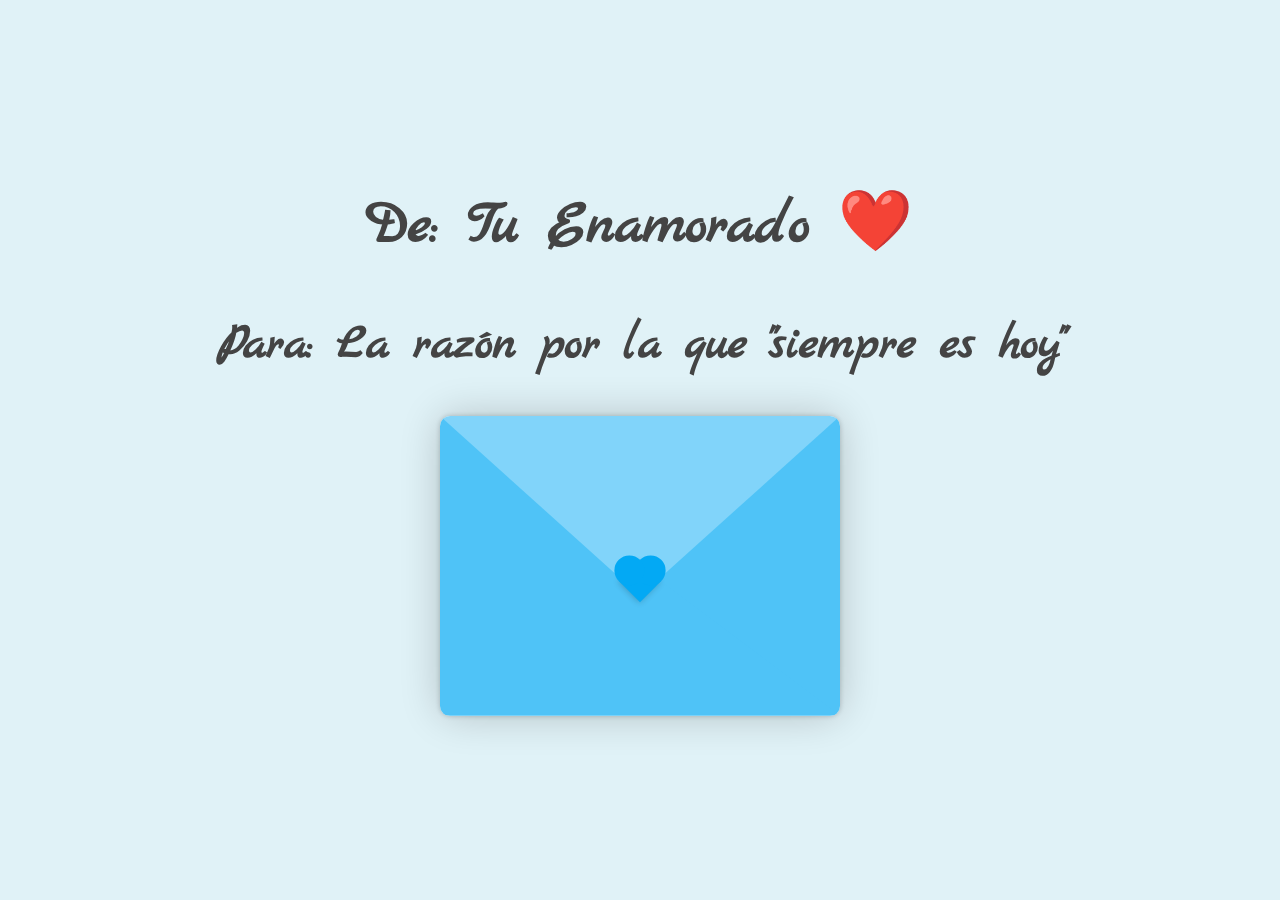
<file: index.html>
<!DOCTYPE html>
<html lang="en">

<head>
    <meta charset="UTF-8">
    <meta name="viewport" content="width=device-width, initial-scale=1.0">
    <link rel="preconnect" href="https://fonts.googleapis.com">
    <link rel="preconnect" href="https://fonts.gstatic.com" crossorigin>
    <link href="https://fonts.googleapis.com/css2?family=Marck+Script&display=swap" rel="stylesheet">
    <link rel="stylesheet" href="style.css">
    <title>Carta de </title>
</head>

<body>
    <h1>De: Tu Enamorado ❤️</h1>
    <h2>Para: La razón por la que "siempre es hoy"</h2>
    <div class="container">
        <div class="envelope-wrapper ">
            <div class="envelope">
                <div class="letter">
                    <div class="text">
                        <strong>Una muy bonita historia empezo el 08/14/2024, me imagino que la fecha te suena.</strong>
                        <p>
                            
                            Un dia como cualquier otro? pues no, fue un dia en el que dos personas que a este momento
                            han compartido tantas cosas buenas como malas empesaron un nuevo capitulo de su vida sin
                            saber las dificultades que venian.

                            Sin embargo los problemas no pudieron, no pudieron derribarnos tan facil. Lo se mi amor se
                            que te has sentido mal y aun piensas en esos dulces momentos en los que nos conociamos o
                            piensas en haber evitado que esas dificultades hubieran ocurrido sin embargo se que has sido
                            fuerte se que no ha sido facil para ti y llega ese pensamiento de si las cosas van a
                            mejorar, lo se se lo que he dicho se lo que he prometido se que muchas de esas cosas no las
                            he logrado cumplir o hago algo y el esfuerzo que habia puesto se arruina en un segundo, sin
                            embargo anoche entendi algo, me llego como si fuera un sueño una imagen de como habia sido
                            antes y como he ido bajando y bajando la manera que te daba todo o el rol que tenia en
                            nuestra relacion, me doy cuenta que realmente he sido un muy mal novio ya sea por la razon
                            que sea, eso si, nunca deje de sentir amor por ti mi amor, la razon por lo que todo eso
                            ocurrio ya no importa, lo que importa es restituir mi error y volver a ganar mi rol y
                            hacerte feliz como al inicio, no prometo lo mismo del inicio prometo mejorar y ser mejor
                            porque si fuera lo mismo que en ese momento se repetiria lo mismo y no, eso no va a pasar
                            por eso sere mejor y lo que mereces por ser esa gran mujer, mi princesa, mi niña, mi DIOSA,
                            te amo mi amor no te digo todo esto como excusa te lo digo como una muestra y prueba de que
                            asi como me esforce haciendo esta carta o la pagina y todo asi mismo pienso esforzarme para
                            ti.

                            Te amo. con todo corazon tu novio.
                        </p>

                    </div>
                </div>
            </div>
            <div class="heart"></div>
            <div class="tap-right"></div>
            <div class="tap-left"></div>
        </div>
    </div>

    <script src="script.js"></script>
</body>

</html>
</file>
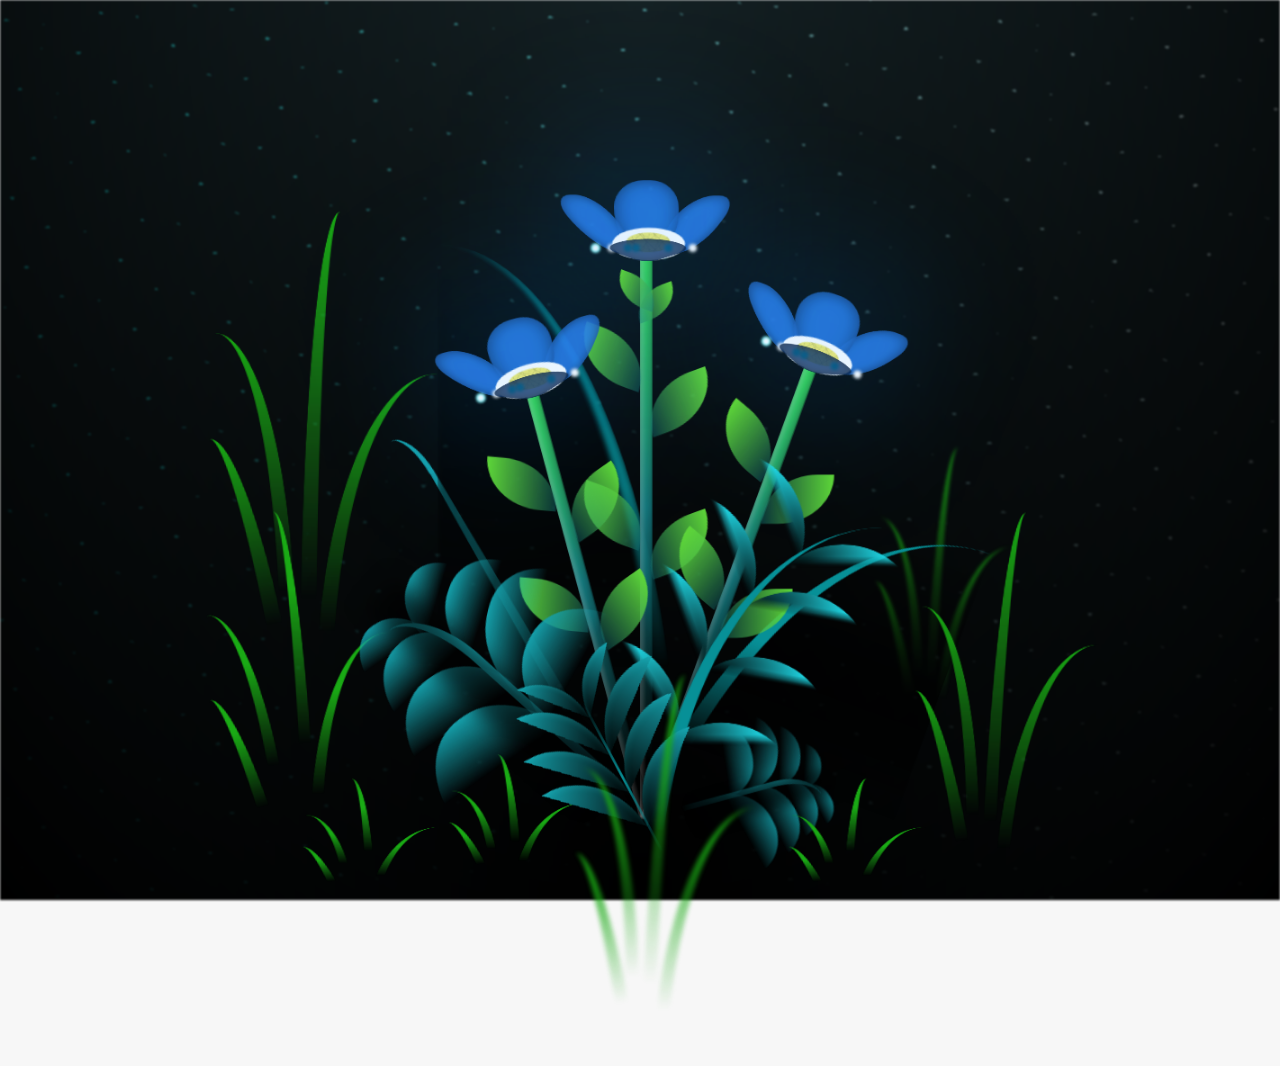
<file: flower.html>
<!DOCTYPE html>
<html lang="es">

<head>
  <meta charset="UTF-8" />
  <meta http-equiv="X-UA-Compatible" content="IE=edge" />
  <meta name="viewport" content="width=device-width, initial-scale=1.0" />
  <link rel="stylesheet" href="css/main.css" />
  <link rel="icon" href="img/flowers.png" type="image/x-icon" />
  <title>Aniversario</title>
</head>

<body class="container">
  <audio src="sound/ChristianBasso&HaienQiu-Flowers.mp3" autoplay></audio>
  <div id="lyrics">

  </div>
  <h1 class="titulo">Estas flores simbolizan mi amor infinito por ti, mi chiquita.
    ¡¡¡Ya ha pasado un año!!!
    Por todos los problemas, los silencios, las lágrimas y los momentos difíciles,
    mi amor por ti no se marchita,
    sólo florece… eternamente
  </h1>

  <div class="night"></div>
  <div class="flowers">
    <div class="flower flower--1">
      <div class="flower__leafs flower__leafs--1">
        <div class="flower__leaf flower__leaf--1"></div>
        <div class="flower__leaf flower__leaf--2"></div>
        <div class="flower__leaf flower__leaf--3"></div>
        <div class="flower__leaf flower__leaf--4"></div>
        <div class="flower__white-circle"></div>

        <div class="flower__light flower__light--1"></div>
        <div class="flower__light flower__light--2"></div>
        <div class="flower__light flower__light--3"></div>
        <div class="flower__light flower__light--4"></div>
        <div class="flower__light flower__light--5"></div>
        <div class="flower__light flower__light--6"></div>
        <div class="flower__light flower__light--7"></div>
        <div class="flower__light flower__light--8"></div>
      </div>
      <div class="flower__line">
        <div class="flower__line__leaf flower__line__leaf--1"></div>
        <div class="flower__line__leaf flower__line__leaf--2"></div>
        <div class="flower__line__leaf flower__line__leaf--3"></div>
        <div class="flower__line__leaf flower__line__leaf--4"></div>
        <div class="flower__line__leaf flower__line__leaf--5"></div>
        <div class="flower__line__leaf flower__line__leaf--6"></div>
      </div>
    </div>

    <div class="flower flower--2">
      <div class="flower__leafs flower__leafs--2">
        <div class="flower__leaf flower__leaf--1"></div>
        <div class="flower__leaf flower__leaf--2"></div>
        <div class="flower__leaf flower__leaf--3"></div>
        <div class="flower__leaf flower__leaf--4"></div>
        <div class="flower__white-circle"></div>

        <div class="flower__light flower__light--1"></div>
        <div class="flower__light flower__light--2"></div>
        <div class="flower__light flower__light--3"></div>
        <div class="flower__light flower__light--4"></div>
        <div class="flower__light flower__light--5"></div>
        <div class="flower__light flower__light--6"></div>
        <div class="flower__light flower__light--7"></div>
        <div class="flower__light flower__light--8"></div>
      </div>
      <div class="flower__line">
        <div class="flower__line__leaf flower__line__leaf--1"></div>
        <div class="flower__line__leaf flower__line__leaf--2"></div>
        <div class="flower__line__leaf flower__line__leaf--3"></div>
        <div class="flower__line__leaf flower__line__leaf--4"></div>
      </div>
    </div>

    <div class="flower flower--3">
      <div class="flower__leafs flower__leafs--3">
        <div class="flower__leaf flower__leaf--1"></div>
        <div class="flower__leaf flower__leaf--2"></div>
        <div class="flower__leaf flower__leaf--3"></div>
        <div class="flower__leaf flower__leaf--4"></div>
        <div class="flower__white-circle"></div>

        <div class="flower__light flower__light--1"></div>
        <div class="flower__light flower__light--2"></div>
        <div class="flower__light flower__light--3"></div>
        <div class="flower__light flower__light--4"></div>
        <div class="flower__light flower__light--5"></div>
        <div class="flower__light flower__light--6"></div>
        <div class="flower__light flower__light--7"></div>
        <div class="flower__light flower__light--8"></div>
      </div>
      <div class="flower__line">
        <div class="flower__line__leaf flower__line__leaf--1"></div>
        <div class="flower__line__leaf flower__line__leaf--2"></div>
        <div class="flower__line__leaf flower__line__leaf--3"></div>
        <div class="flower__line__leaf flower__line__leaf--4"></div>
      </div>
    </div>

    <div class="grow-ans" style="--d: 1.2s">
      <div class="flower__g-long">
        <div class="flower__g-long__top"></div>
        <div class="flower__g-long__bottom"></div>
      </div>
    </div>

    <div class="growing-grass">
      <div class="flower__grass flower__grass--1">
        <div class="flower__grass--top"></div>
        <div class="flower__grass--bottom"></div>
        <div class="flower__grass__leaf flower__grass__leaf--1"></div>
        <div class="flower__grass__leaf flower__grass__leaf--2"></div>
        <div class="flower__grass__leaf flower__grass__leaf--3"></div>
        <div class="flower__grass__leaf flower__grass__leaf--4"></div>
        <div class="flower__grass__leaf flower__grass__leaf--5"></div>
        <div class="flower__grass__leaf flower__grass__leaf--6"></div>
        <div class="flower__grass__leaf flower__grass__leaf--7"></div>
        <div class="flower__grass__leaf flower__grass__leaf--8"></div>
        <div class="flower__grass__overlay"></div>
      </div>
    </div>

    <div class="growing-grass">
      <div class="flower__grass flower__grass--2">
        <div class="flower__grass--top"></div>
        <div class="flower__grass--bottom"></div>
        <div class="flower__grass__leaf flower__grass__leaf--1"></div>
        <div class="flower__grass__leaf flower__grass__leaf--2"></div>
        <div class="flower__grass__leaf flower__grass__leaf--3"></div>
        <div class="flower__grass__leaf flower__grass__leaf--4"></div>
        <div class="flower__grass__leaf flower__grass__leaf--5"></div>
        <div class="flower__grass__leaf flower__grass__leaf--6"></div>
        <div class="flower__grass__leaf flower__grass__leaf--7"></div>
        <div class="flower__grass__leaf flower__grass__leaf--8"></div>
        <div class="flower__grass__overlay"></div>
      </div>
    </div>

    <div class="grow-ans" style="--d: 2.4s">
      <div class="flower__g-right flower__g-right--1">
        <div class="leaf"></div>
      </div>
    </div>

    <div class="grow-ans" style="--d: 2.8s">
      <div class="flower__g-right flower__g-right--2">
        <div class="leaf"></div>
      </div>
    </div>

    <div class="grow-ans" style="--d: 2.8s">
      <div class="flower__g-front">
        <div class="flower__g-front__leaf-wrapper flower__g-front__leaf-wrapper--1">
          <div class="flower__g-front__leaf"></div>
        </div>
        <div class="flower__g-front__leaf-wrapper flower__g-front__leaf-wrapper--2">
          <div class="flower__g-front__leaf"></div>
        </div>
        <div class="flower__g-front__leaf-wrapper flower__g-front__leaf-wrapper--3">
          <div class="flower__g-front__leaf"></div>
        </div>
        <div class="flower__g-front__leaf-wrapper flower__g-front__leaf-wrapper--4">
          <div class="flower__g-front__leaf"></div>
        </div>
        <div class="flower__g-front__leaf-wrapper flower__g-front__leaf-wrapper--5">
          <div class="flower__g-front__leaf"></div>
        </div>
        <div class="flower__g-front__leaf-wrapper flower__g-front__leaf-wrapper--6">
          <div class="flower__g-front__leaf"></div>
        </div>
        <div class="flower__g-front__leaf-wrapper flower__g-front__leaf-wrapper--7">
          <div class="flower__g-front__leaf"></div>
        </div>
        <div class="flower__g-front__leaf-wrapper flower__g-front__leaf-wrapper--8">
          <div class="flower__g-front__leaf"></div>
        </div>
        <div class="flower__g-front__line"></div>
      </div>
    </div>

    <div class="grow-ans" style="--d: 3.2s">
      <div class="flower__g-fr">
        <div class="leaf"></div>
        <div class="flower__g-fr__leaf flower__g-fr__leaf--1"></div>
        <div class="flower__g-fr__leaf flower__g-fr__leaf--2"></div>
        <div class="flower__g-fr__leaf flower__g-fr__leaf--3"></div>
        <div class="flower__g-fr__leaf flower__g-fr__leaf--4"></div>
        <div class="flower__g-fr__leaf flower__g-fr__leaf--5"></div>
        <div class="flower__g-fr__leaf flower__g-fr__leaf--6"></div>
        <div class="flower__g-fr__leaf flower__g-fr__leaf--7"></div>
        <div class="flower__g-fr__leaf flower__g-fr__leaf--8"></div>
      </div>
    </div>

    <div class="long-g long-g--0">
      <div class="grow-ans" style="--d: 3s">
        <div class="leaf leaf--0"></div>
      </div>
      <div class="grow-ans" style="--d: 2.2s">
        <div class="leaf leaf--1"></div>
      </div>
      <div class="grow-ans" style="--d: 3.4s">
        <div class="leaf leaf--2"></div>
      </div>
      <div class="grow-ans" style="--d: 3.6s">
        <div class="leaf leaf--3"></div>
      </div>
    </div>

    <div class="long-g long-g--1">
      <div class="grow-ans" style="--d: 3.6s">
        <div class="leaf leaf--0"></div>
      </div>
      <div class="grow-ans" style="--d: 3.8s">
        <div class="leaf leaf--1"></div>
      </div>
      <div class="grow-ans" style="--d: 4s">
        <div class="leaf leaf--2"></div>
      </div>
      <div class="grow-ans" style="--d: 4.2s">
        <div class="leaf leaf--3"></div>
      </div>
    </div>

    <div class="long-g long-g--2">
      <div class="grow-ans" style="--d: 4s">
        <div class="leaf leaf--0"></div>
      </div>
      <div class="grow-ans" style="--d: 4.2s">
        <div class="leaf leaf--1"></div>
      </div>
      <div class="grow-ans" style="--d: 4.4s">
        <div class="leaf leaf--2"></div>
      </div>
      <div class="grow-ans" style="--d: 4.6s">
        <div class="leaf leaf--3"></div>
      </div>
    </div>

    <div class="long-g long-g--3">
      <div class="grow-ans" style="--d: 4s">
        <div class="leaf leaf--0"></div>
      </div>
      <div class="grow-ans" style="--d: 4.2s">
        <div class="leaf leaf--1"></div>
      </div>
      <div class="grow-ans" style="--d: 3s">
        <div class="leaf leaf--2"></div>
      </div>
      <div class="grow-ans" style="--d: 3.6s">
        <div class="leaf leaf--3"></div>
      </div>
    </div>

    <div class="long-g long-g--4">
      <div class="grow-ans" style="--d: 4s">
        <div class="leaf leaf--0"></div>
      </div>
      <div class="grow-ans" style="--d: 4.2s">
        <div class="leaf leaf--1"></div>
      </div>
      <div class="grow-ans" style="--d: 3s">
        <div class="leaf leaf--2"></div>
      </div>
      <div class="grow-ans" style="--d: 3.6s">
        <div class="leaf leaf--3"></div>
      </div>
    </div>

    <div class="long-g long-g--5">
      <div class="grow-ans" style="--d: 4s">
        <div class="leaf leaf--0"></div>
      </div>
      <div class="grow-ans" style="--d: 4.2s">
        <div class="leaf leaf--1"></div>
      </div>
      <div class="grow-ans" style="--d: 3s">
        <div class="leaf leaf--2"></div>
      </div>
      <div class="grow-ans" style="--d: 3.6s">
        <div class="leaf leaf--3"></div>
      </div>
    </div>

    <div class="long-g long-g--6">
      <div class="grow-ans" style="--d: 4.2s">
        <div class="leaf leaf--0"></div>
      </div>
      <div class="grow-ans" style="--d: 4.4s">
        <div class="leaf leaf--1"></div>
      </div>
      <div class="grow-ans" style="--d: 4.6s">
        <div class="leaf leaf--2"></div>
      </div>
      <div class="grow-ans" style="--d: 4.8s">
        <div class="leaf leaf--3"></div>
      </div>
    </div>

    <div class="long-g long-g--7">
      <div class="grow-ans" style="--d: 3s">
        <div class="leaf leaf--0"></div>
      </div>
      <div class="grow-ans" style="--d: 3.2s">
        <div class="leaf leaf--1"></div>
      </div>
      <div class="grow-ans" style="--d: 3.5s">
        <div class="leaf leaf--2"></div>
      </div>
      <div class="grow-ans" style="--d: 3.6s">
        <div class="leaf leaf--3"></div>
      </div>
    </div>
  </div>
  <script src="anim.js"></script>
  <script src="main.js"></script>
</body>

</html>
</file>
<file: style.css>
* {
    margin: 0;
    padding: 0;
    box-sizing: border-box;
}

:root {
    --primary: #fff;
    --bg-color: #e0f2f7; /* Soft pink background */
    --bg-envelope-color: #b3e0ed; /* Light pink envelope */
    --envelope-tab: #81D4FA; /* Darker pink tab */
    --envelope-cover: #4FC3F7; /* Medium pink cover */
    --shadow-color: rgba(0, 0, 0, 0.2);
    --txt-color:  #01579B; /* Deep red text */
    --heart-color: #03A9F4; /* Bright pink heart */
}

body {
    background: var(--bg-color);
    display: flex;
    align-items: center;
    justify-content: center;
    flex-direction: column;
    height: 100vh;
}

h1 {
    font-family: "Marck Script", serif;
    text-align: center;
    font-size: 60px;
    margin-bottom: 50px;
    color: #444;
}

h2 {
    font-family: "Marck Script", serif;
    text-align: center;
    font-size: 50px;
    margin-bottom: 40px;
    color: #444;
}


.container {
    width: 400px;
}

.container > .envelope-wrapper {
    position: relative;
    background-color: var(--bg-envelope-color);
    box-shadow: 0 0 40px var(--shadow-color);
    border-radius: 15px;
}

.envelope-wrapper > .envelope {
    position: relative;
    width: 400px;
    height: 300px;
}

.envelope-wrapper > .envelope::before {
    content: "";
    position: absolute;
    top: 0;
    left: 0;
    right: 0;
    z-index: 4;
    border-top: 180px solid var(--envelope-tab);
    border-right: 200px solid transparent;
    border-left: 200px solid transparent;
    transform-origin: top;
    transition: all 0.5s ease-in-out 0.7s;
    border-radius: 10px;
}

.tap-right {
    position: absolute;
    top: 0;
    right: 0;
    width: 100%;
    height: 100%;
    clip-path: polygon(100% 0, 0 100%, 100% 100%);
    transform: rotate(-90deg,90deg);
    border-bottom-right-radius: 10px;
    border-top-right-radius: 10px;
    border-bottom-left-radius: 10px;
    background-color: var(--envelope-cover);
}

.tap-left {
    position: absolute;
    top: 0;
    left: 0;
    width: 100%;
    height: 100%;
    clip-path: polygon(0 0, 0% 100%, 100% 100%);
    background-color: var(--envelope-cover);
    transform: rotate(90deg, -90deg);
    border-top-left-radius: 10px;
    border-bottom-left-radius: 10px;
    border-bottom-right-radius: 10px;
}
  

.envelope-wrapper.disable-envelope .envelope::before {
    pointer-events: none;
}


.envelope > .letter {
    position: absolute;
    bottom: 0;
    width: 100%;
    height: 100%;
    background: var(--primary);
    text-align: center;
    box-shadow: 0 0 5px var(--shadow-color);
    padding: 20px;
    border-radius: 10px;
    transition: transform .5s ease-in-out;

}

.envelope > .letter > .text {
    font-family: "Gill Sans", "Gill Sans MT", Calibri, "Trebuchet MS", sans-serif;
    color: var(--txt-color);
    text-align: left;
    font-size: 12px;
    border: 3px dotted var(--txt-color);
    padding: 10px;
    height: 100%;
    line-height: 16px;
    cursor: pointer;
    overflow: scroll;
}

.heart {
    position: absolute;
    top: 50%;
    left: 50%;
    width: 30px;
    height: 30px;
    background: var(--heart-color);
    transform: translate(-50%, 0%) rotate(45deg);
    transition: transform 0.5s ease-in-out 1s;
    box-shadow: 0 1px 6px var(--shadow-color);
    cursor: pointer;
    z-index: 999;
}

.heart:before,
.heart:after {
    content: "";
    position: absolute;
    width: 30px;
    height: 30px;
    background-color: var(--heart-color);
    border-radius: 80%;
}

.heart:before {
    top: -15px;
}
  
.heart:after {
    right: 15px;
}

.flap > .envelope:before {
    transform: rotateX(180deg);
    z-index: 0;
}

.flap > .heart {
    transform: rotate(90deg);
    transition-delay: 0.4s;
}

.letter.letter-opening {
    transform: translateY(-290px);
    transition: transform .5s ease-in-out;
}

.letter.closing-letter {
    transform: translateY(-290px);
    transition: transform .5s ease-in-out;
    z-index: 10000;
}

.letter.opened{
    z-index: 10000;
}

::-webkit-scrollbar {
    width: 8px; 
}

::-webkit-scrollbar-track {
    background: transparent; 
    border-radius: 4px;
}

::-webkit-scrollbar-thumb {
    background: var(--envelope-cover); 
    border-radius: 4px;
}

::-webkit-scrollbar-thumb:hover {
    background: var(--heart-color); 
}

@media  screen and  (max-width: 400px){
    .container {
        width: 300px;
    }

    
    .envelope-wrapper > .envelope {
        position: relative;
        width: 300px;
        height: 250px;
    }

    .tap-left,
    .tap-right{
        width: 100%;
    }

    
    .envelope-wrapper > .envelope::before {
        border-top: 150px solid var(--envelope-tab);
        border-right: 150px solid transparent;
        border-left: 150px solid transparent;
}

}
</file>
<file: css/main.css>
*,
*::after,
*::before {
  padding: 0;
  margin: 0;
  box-sizing: border-box;
}

:root {
  --dark-color: #000;
}

body {
  display: flex;
  align-items: flex-end;
  justify-content: center;
  min-height: 100vh;
  background-color: var(--dark-color);
  overflow: hidden;
  perspective: 1000px;
}

#lyrics {
  font-size: 28px;
  font-family: "Franklin Gothic Medium", "Arial Narrow", Arial, sans-serif;
  color: white;
  position: absolute;
  margin-bottom: 20%;
  z-index: 1;
  font-weight: bold;
  letter-spacing: 4px;
}
@media only screen and (max-width: 600px) {
  /* Estilos específicos para dispositivos con un ancho máximo de 600px */
  #lyrics {
      font-size: 14px; /* Reduce el tamaño del texto para dispositivos más pequeños */
      margin-bottom: 530px;
      letter-spacing: 3px;
  }

}
.titulo {
  margin-bottom: 180px;
  font-family: "Arial Narrow", Arial, sans-serif;
  color: rgb(0, 251, 255);
  position: absolute;
  font-weight: bold;
  letter-spacing: 10px;
  opacity: 0;
  animation: fadeIn 3s ease-in-out forwards;
  text-align: center;
}
@keyframes fadeIn {
  from {
    opacity: 0;
  }
  to {
    opacity: 1;
  }
}

.night {
  z-index: -1;
  position: absolute;
  left: 50%;
  top: 0;
  transform: translateX(-50%);
  width: 100%;
  height: 100%;
  filter: blur(0.1vmin);
  background-image: radial-gradient(
      ellipse at top,
      transparent 0%,
      var(--dark-color)
    ),
    radial-gradient(
      ellipse at bottom,
      var(--dark-color),
      rgba(145, 233, 255, 0.2)
    ),
    repeating-linear-gradient(
      220deg,
      rgb(0, 0, 0) 0px,
      rgb(0, 0, 0) 19px,
      transparent 19px,
      transparent 22px
    ),
    repeating-linear-gradient(
      189deg,
      rgb(0, 0, 0) 0px,
      rgb(0, 0, 0) 19px,
      transparent 19px,
      transparent 22px
    ),
    repeating-linear-gradient(
      148deg,
      rgb(0, 0, 0) 0px,
      rgb(0, 0, 0) 19px,
      transparent 19px,
      transparent 22px
    ),
    linear-gradient(90deg, rgb(0, 255, 250), rgb(240, 240, 240));
}

.flowers {
  position: relative;
  transform: scale(0.9);
  /*margin-bottom: 100px;
  */
}

@media only screen and (max-width: 600px) {
  /* Estilos específicos para dispositivos con un ancho máximo de 600px */
.flowers {
      font-size: 14px;
      margin-bottom: 35%;
      letter-spacing: 3px;
      transform: scale(1.0);
}

}

.flower {
  position: absolute;
  bottom: 10vmin;
  transform-origin: bottom center;
  z-index: 10;
  --fl-speed: 0.8s;
}
.flower--1 {
  -webkit-animation: moving-flower-1 4s linear infinite;
  animation: moving-flower-1 4s linear infinite;
}
.flower--1 .flower__line {
  height: 70vmin;
  -webkit-animation-delay: 0.3s;
  animation-delay: 0.3s;
}
.flower--1 .flower__line__leaf--1 {
  -webkit-animation: blooming-leaf-right var(--fl-speed) 1.6s backwards;
  animation: blooming-leaf-right var(--fl-speed) 1.6s backwards;
}
.flower--1 .flower__line__leaf--2 {
  -webkit-animation: blooming-leaf-right var(--fl-speed) 1.4s backwards;
  animation: blooming-leaf-right var(--fl-speed) 1.4s backwards;
}
.flower--1 .flower__line__leaf--3 {
  -webkit-animation: blooming-leaf-left var(--fl-speed) 1.2s backwards;
  animation: blooming-leaf-left var(--fl-speed) 1.2s backwards;
}
.flower--1 .flower__line__leaf--4 {
  -webkit-animation: blooming-leaf-left var(--fl-speed) 1s backwards;
  animation: blooming-leaf-left var(--fl-speed) 1s backwards;
}
.flower--1 .flower__line__leaf--5 {
  -webkit-animation: blooming-leaf-right var(--fl-speed) 1.8s backwards;
  animation: blooming-leaf-right var(--fl-speed) 1.8s backwards;
}
.flower--1 .flower__line__leaf--6 {
  -webkit-animation: blooming-leaf-left var(--fl-speed) 2s backwards;
  animation: blooming-leaf-left var(--fl-speed) 2s backwards;
}
.flower--2 {
  left: 50%;
  transform: rotate(20deg);
  -webkit-animation: moving-flower-2 4s linear infinite;
  animation: moving-flower-2 4s linear infinite;
}
.flower--2 .flower__line {
  height: 60vmin;
  -webkit-animation-delay: 0.6s;
  animation-delay: 0.6s;
}
.flower--2 .flower__line__leaf--1 {
  -webkit-animation: blooming-leaf-right var(--fl-speed) 1.9s backwards;
  animation: blooming-leaf-right var(--fl-speed) 1.9s backwards;
}
.flower--2 .flower__line__leaf--2 {
  -webkit-animation: blooming-leaf-right var(--fl-speed) 1.7s backwards;
  animation: blooming-leaf-right var(--fl-speed) 1.7s backwards;
}
.flower--2 .flower__line__leaf--3 {
  -webkit-animation: blooming-leaf-left var(--fl-speed) 1.5s backwards;
  animation: blooming-leaf-left var(--fl-speed) 1.5s backwards;
}
.flower--2 .flower__line__leaf--4 {
  -webkit-animation: blooming-leaf-left var(--fl-speed) 1.3s backwards;
  animation: blooming-leaf-left var(--fl-speed) 1.3s backwards;
}
.flower--3 {
  left: 50%;
  transform: rotate(-15deg);
  -webkit-animation: moving-flower-3 4s linear infinite;
  animation: moving-flower-3 4s linear infinite;
}
.flower--3 .flower__line {
  -webkit-animation-delay: 0.9s;
  animation-delay: 0.9s;
}
.flower--3 .flower__line__leaf--1 {
  -webkit-animation: blooming-leaf-right var(--fl-speed) 2.5s backwards;
  animation: blooming-leaf-right var(--fl-speed) 2.5s backwards;
}
.flower--3 .flower__line__leaf--2 {
  -webkit-animation: blooming-leaf-right var(--fl-speed) 2.3s backwards;
  animation: blooming-leaf-right var(--fl-speed) 2.3s backwards;
}
.flower--3 .flower__line__leaf--3 {
  -webkit-animation: blooming-leaf-left var(--fl-speed) 2.1s backwards;
  animation: blooming-leaf-left var(--fl-speed) 2.1s backwards;
}
.flower--3 .flower__line__leaf--4 {
  -webkit-animation: blooming-leaf-left var(--fl-speed) 1.9s backwards;
  animation: blooming-leaf-left var(--fl-speed) 1.9s backwards;
}
.flower__leafs {
  position: relative;
  -webkit-animation: blooming-flower 2s backwards;
  animation: blooming-flower 2s backwards;
}
.flower__leafs--1 {
  -webkit-animation-delay: 1.1s;
  animation-delay: 1.1s;
}
.flower__leafs--2 {
  -webkit-animation-delay: 1.4s;
  animation-delay: 1.4s;
}
.flower__leafs--3 {
  -webkit-animation-delay: 1.7s;
  animation-delay: 1.7s;
}
.flower__leafs::after {
  content: "";
  position: absolute;
  left: 0;
  top: 0;
  transform: translate(-50%, -100%);
  width: 8vmin;
  height: 8vmin;
  background-color: #008cff;
  /* background-color: #fd2525; */
  filter: blur(10vmin);
}
.flower__leaf {
  position: absolute;
  bottom: 0;
  left: 50%;
  width: 8vmin;
  height: 11vmin;
  border-radius: 51% 49% 47% 53%/44% 45% 55% 69%;
  background-color: #253bfd;
  background-color: #2b7de8;
  transform-origin: bottom center;
  opacity: 0.9;
  box-shadow: inset 0 0 2vmin rgba(5, 0, 0, 0.5);
}
.flower__leaf--1 {
  transform: translate(-10%, 1%) rotateY(40deg) rotateX(-50deg);
}
.flower__leaf--2 {
  transform: translate(-50%, -4%) rotateX(40deg);
}
.flower__leaf--3 {
  transform: translate(-90%, 0%) rotateY(45deg) rotateX(50deg);
}
.flower__leaf--4 {
  width: 8vmin;
  height: 8vmin;
  transform-origin: bottom left;
  border-radius: 4vmin 10vmin 4vmin 4vmin;
  transform: translate(0%, 18%) rotateX(70deg) rotate(-43deg);
  background-color: #0e366b;
  z-index: 1;
  opacity: 0.8;
}
.flower__white-circle {
  position: absolute;
  left: -3.5vmin;
  top: -3vmin;
  width: 9vmin;
  height: 4vmin;
  border-radius: 50%;
  background-color: #ffffff;
}
.flower__white-circle::after {
  content: "";
  position: absolute;
  left: 50%;
  top: 45%;
  transform: translate(-50%, -50%);
  width: 60%;
  height: 60%;
  border-radius: inherit;
  background-image: repeating-linear-gradient(
      135deg,
      rgba(0, 0, 0, 0.03) 0px,
      rgba(0, 0, 0, 0.03) 1px,
      transparent 1px,
      transparent 12px
    ),
    repeating-linear-gradient(
      45deg,
      rgba(0, 0, 0, 0.03) 0px,
      rgba(0, 0, 0, 0.03) 1px,
      transparent 1px,
      transparent 12px
    ),
    repeating-linear-gradient(
      67.5deg,
      rgba(0, 0, 0, 0.03) 0px,
      rgba(0, 0, 0, 0.03) 1px,
      transparent 1px,
      transparent 12px
    ),
    repeating-linear-gradient(
      135deg,
      rgba(0, 0, 0, 0.03) 0px,
      rgba(0, 0, 0, 0.03) 1px,
      transparent 1px,
      transparent 12px
    ),
    repeating-linear-gradient(
      45deg,
      rgba(0, 0, 0, 0.03) 0px,
      rgba(0, 0, 0, 0.03) 1px,
      transparent 1px,
      transparent 12px
    ),
    repeating-linear-gradient(
      112.5deg,
      rgba(0, 0, 0, 0.03) 0px,
      rgba(0, 0, 0, 0.03) 1px,
      transparent 1px,
      transparent 12px
    ),
    repeating-linear-gradient(
      112.5deg,
      rgba(0, 0, 0, 0.03) 0px,
      rgba(0, 0, 0, 0.03) 1px,
      transparent 1px,
      transparent 12px
    ),
    repeating-linear-gradient(
      45deg,
      rgba(0, 0, 0, 0.03) 0px,
      rgba(0, 0, 0, 0.03) 1px,
      transparent 1px,
      transparent 12px
    ),
    repeating-linear-gradient(
      22.5deg,
      rgba(0, 0, 0, 0.03) 0px,
      rgba(0, 0, 0, 0.03) 1px,
      transparent 1px,
      transparent 12px
    ),
    repeating-linear-gradient(
      45deg,
      rgba(0, 0, 0, 0.03) 0px,
      rgba(0, 0, 0, 0.03) 1px,
      transparent 1px,
      transparent 12px
    ),
    repeating-linear-gradient(
      22.5deg,
      rgba(0, 0, 0, 0.03) 0px,
      rgba(0, 0, 0, 0.03) 1px,
      transparent 1px,
      transparent 12px
    ),
    repeating-linear-gradient(
      135deg,
      rgba(0, 0, 0, 0.03) 0px,
      rgba(0, 0, 0, 0.03) 1px,
      transparent 1px,
      transparent 12px
    ),
    repeating-linear-gradient(
      157.5deg,
      rgba(0, 0, 0, 0.03) 0px,
      rgba(0, 0, 0, 0.03) 1px,
      transparent 1px,
      transparent 12px
    ),
    repeating-linear-gradient(
      67.5deg,
      rgba(0, 0, 0, 0.03) 0px,
      rgba(0, 0, 0, 0.03) 1px,
      transparent 1px,
      transparent 12px
    ),
    repeating-linear-gradient(
      67.5deg,
      rgba(0, 0, 0, 0.03) 0px,
      rgba(0, 0, 0, 0.03) 1px,
      transparent 1px,
      transparent 12px
    ),
    linear-gradient(90deg, rgb(242, 238, 115), rgb(244, 236, 115));
}
.flower__line {
  height: 55vmin;
  width: 1.5vmin;
  background-image: linear-gradient(
      to left,
      rgba(0, 0, 0, 0.2),
      transparent,
      rgba(255, 255, 255, 0.2)
    ),
    linear-gradient(to top, transparent 10%, #14757a, #39d650);
  box-shadow: inset 0 0 2px rgba(0, 0, 0, 0.5);
  -webkit-animation: grow-flower-tree 4s backwards;
  animation: grow-flower-tree 4s backwards;
}
.flower__line__leaf {
  --w: 7vmin;
  --h: calc(var(--w) + 2vmin);
  position: absolute;
  top: 20%;
  left: 90%;
  width: var(--w);
  height: var(--h);
  border-top-right-radius: var(--h);
  border-bottom-left-radius: var(--h);
  background-image: linear-gradient(to top, rgba(20, 117, 122, 0.4), #5ed639);
}
.flower__line__leaf--1 {
  transform: rotate(70deg) rotateY(30deg);
}
.flower__line__leaf--2 {
  top: 45%;
  transform: rotate(70deg) rotateY(30deg);
}
.flower__line__leaf--3,
.flower__line__leaf--4,
.flower__line__leaf--6 {
  border-top-right-radius: 0;
  border-bottom-left-radius: 0;
  border-top-left-radius: var(--h);
  border-bottom-right-radius: var(--h);
  left: -460%;
  top: 12%;
  transform: rotate(-70deg) rotateY(30deg);
}
.flower__line__leaf--4 {
  top: 40%;
}
.flower__line__leaf--5 {
  top: 0;
  transform-origin: left;
  transform: rotate(70deg) rotateY(30deg) scale(0.6);
}
.flower__line__leaf--6 {
  top: -2%;
  left: -450%;
  transform-origin: right;
  transform: rotate(-70deg) rotateY(30deg) scale(0.6);
}
.flower__light {
  position: absolute;
  bottom: 0vmin;
  width: 1vmin;
  height: 1vmin;
  background-color: rgb(0, 255, 251);
  border-radius: 50%;
  filter: blur(0.2vmin);
  -webkit-animation: light-ans 4s linear infinite backwards;
  animation: light-ans 4s linear infinite backwards;
}
.flower__light:nth-child(odd) {
  background-color: #ffffff;
}
.flower__light--1 {
  left: -2vmin;
  -webkit-animation-delay: 1s;
  animation-delay: 1s;
}
.flower__light--2 {
  left: 3vmin;
  -webkit-animation-delay: 0.5s;
  animation-delay: 0.5s;
}
.flower__light--3 {
  left: -6vmin;
  -webkit-animation-delay: 0.3s;
  animation-delay: 0.3s;
}
.flower__light--4 {
  left: 6vmin;
  -webkit-animation-delay: 0.9s;
  animation-delay: 0.9s;
}
.flower__light--5 {
  left: -1vmin;
  -webkit-animation-delay: 1.5s;
  animation-delay: 1.5s;
}
.flower__light--6 {
  left: -4vmin;
  -webkit-animation-delay: 3s;
  animation-delay: 3s;
}
.flower__light--7 {
  left: 3vmin;
  -webkit-animation-delay: 2s;
  animation-delay: 2s;
}
.flower__light--8 {
  left: -6vmin;
  -webkit-animation-delay: 3.5s;
  animation-delay: 3.5s;
}
.flower__grass {
  --c: #159faa;
  --line-w: 1.5vmin;
  position: absolute;
  bottom: 12vmin;
  left: -7vmin;
  display: flex;
  flex-direction: column;
  align-items: flex-end;
  z-index: 20;
  transform-origin: bottom center;
  transform: rotate(-48deg) rotateY(40deg);
}
.flower__grass--1 {
  -webkit-animation: moving-grass 2s linear infinite;
  animation: moving-grass 2s linear infinite;
}
.flower__grass--2 {
  left: 2vmin;
  bottom: 10vmin;
  transform: scale(0.5) rotate(75deg) rotateX(10deg) rotateY(-200deg);
  opacity: 0.8;
  z-index: 0;
  -webkit-animation: moving-grass--2 1.5s linear infinite;
  animation: moving-grass--2 1.5s linear infinite;
}
.flower__grass--top {
  width: 7vmin;
  height: 10vmin;
  border-top-right-radius: 100%;
  border-right: var(--line-w) solid var(--c);
  transform-origin: bottom center;
  transform: rotate(-2deg);
}
.flower__grass--bottom {
  margin-top: -2px;
  width: var(--line-w);
  height: 25vmin;
  background-image: linear-gradient(to top, transparent, var(--c));
}
.flower__grass__leaf {
  --size: 10vmin;
  position: absolute;
  width: calc(var(--size) * 2.1);
  height: var(--size);
  border-top-left-radius: var(--size);
  border-top-right-radius: var(--size);
  background-image: linear-gradient(
    to top,
    transparent,
    transparent 30%,
    var(--c)
  );
  z-index: 100;
}
.flower__grass__leaf--1 {
  top: -6%;
  left: 30%;
  --size: 6vmin;
  transform: rotate(-20deg);
  -webkit-animation: growing-grass-ans--1 2s 2.6s backwards;
  animation: growing-grass-ans--1 2s 2.6s backwards;
}
@-webkit-keyframes growing-grass-ans--1 {
  0% {
    transform-origin: bottom left;
    transform: rotate(-20deg) scale(0);
  }
}
@keyframes growing-grass-ans--1 {
  0% {
    transform-origin: bottom left;
    transform: rotate(-20deg) scale(0);
  }
}
.flower__grass__leaf--2 {
  top: -5%;
  left: -110%;
  --size: 6vmin;
  transform: rotate(10deg);
  -webkit-animation: growing-grass-ans--2 2s 2.4s linear backwards;
  animation: growing-grass-ans--2 2s 2.4s linear backwards;
}
@-webkit-keyframes growing-grass-ans--2 {
  0% {
    transform-origin: bottom right;
    transform: rotate(10deg) scale(0);
  }
}
@keyframes growing-grass-ans--2 {
  0% {
    transform-origin: bottom right;
    transform: rotate(10deg) scale(0);
  }
}
.flower__grass__leaf--3 {
  top: 5%;
  left: 60%;
  --size: 8vmin;
  transform: rotate(-18deg) rotateX(-20deg);
  -webkit-animation: growing-grass-ans--3 2s 2.2s linear backwards;
  animation: growing-grass-ans--3 2s 2.2s linear backwards;
}
@-webkit-keyframes growing-grass-ans--3 {
  0% {
    transform-origin: bottom left;
    transform: rotate(-18deg) rotateX(-20deg) scale(0);
  }
}
@keyframes growing-grass-ans--3 {
  0% {
    transform-origin: bottom left;
    transform: rotate(-18deg) rotateX(-20deg) scale(0);
  }
}
.flower__grass__leaf--4 {
  top: 6%;
  left: -135%;
  --size: 8vmin;
  transform: rotate(2deg);
  -webkit-animation: growing-grass-ans--4 2s 2s linear backwards;
  animation: growing-grass-ans--4 2s 2s linear backwards;
}
@-webkit-keyframes growing-grass-ans--4 {
  0% {
    transform-origin: bottom right;
    transform: rotate(2deg) scale(0);
  }
}
@keyframes growing-grass-ans--4 {
  0% {
    transform-origin: bottom right;
    transform: rotate(2deg) scale(0);
  }
}
.flower__grass__leaf--5 {
  top: 20%;
  left: 60%;
  --size: 10vmin;
  transform: rotate(-24deg) rotateX(-20deg);
  -webkit-animation: growing-grass-ans--5 2s 1.8s linear backwards;
  animation: growing-grass-ans--5 2s 1.8s linear backwards;
}
@-webkit-keyframes growing-grass-ans--5 {
  0% {
    transform-origin: bottom left;
    transform: rotate(-24deg) rotateX(-20deg) scale(0);
  }
}
@keyframes growing-grass-ans--5 {
  0% {
    transform-origin: bottom left;
    transform: rotate(-24deg) rotateX(-20deg) scale(0);
  }
}
.flower__grass__leaf--6 {
  top: 22%;
  left: -180%;
  --size: 10vmin;
  transform: rotate(10deg);
  -webkit-animation: growing-grass-ans--6 2s 1.6s linear backwards;
  animation: growing-grass-ans--6 2s 1.6s linear backwards;
}
@-webkit-keyframes growing-grass-ans--6 {
  0% {
    transform-origin: bottom right;
    transform: rotate(10deg) scale(0);
  }
}
@keyframes growing-grass-ans--6 {
  0% {
    transform-origin: bottom right;
    transform: rotate(10deg) scale(0);
  }
}
.flower__grass__leaf--7 {
  top: 39%;
  left: 70%;
  --size: 10vmin;
  transform: rotate(-10deg);
  -webkit-animation: growing-grass-ans--7 2s 1.4s linear backwards;
  animation: growing-grass-ans--7 2s 1.4s linear backwards;
}
@-webkit-keyframes growing-grass-ans--7 {
  0% {
    transform-origin: bottom left;
    transform: rotate(-10deg) scale(0);
  }
}
@keyframes growing-grass-ans--7 {
  0% {
    transform-origin: bottom left;
    transform: rotate(-10deg) scale(0);
  }
}
.flower__grass__leaf--8 {
  top: 40%;
  left: -215%;
  --size: 11vmin;
  transform: rotate(10deg);
  -webkit-animation: growing-grass-ans--8 2s 1.2s linear backwards;
  animation: growing-grass-ans--8 2s 1.2s linear backwards;
}
@-webkit-keyframes growing-grass-ans--8 {
  0% {
    transform-origin: bottom right;
    transform: rotate(10deg) scale(0);
  }
}
@keyframes growing-grass-ans--8 {
  0% {
    transform-origin: bottom right;
    transform: rotate(10deg) scale(0);
  }
}
.flower__grass__overlay {
  position: absolute;
  top: -10%;
  right: 0%;
  width: 100%;
  height: 100%;
  background-color: rgba(0, 0, 0, 0.6);
  filter: blur(1.5vmin);
  z-index: 100;
}
.flower__g-long {
  --w: 2vmin;
  --h: 6vmin;
  --c: #159faa;
  position: absolute;
  bottom: 10vmin;
  left: -3vmin;
  transform-origin: bottom center;
  transform: rotate(-30deg) rotateY(-20deg);
  display: flex;
  flex-direction: column;
  align-items: flex-end;
  -webkit-animation: flower-g-long-ans 3s linear infinite;
  animation: flower-g-long-ans 3s linear infinite;
}
@-webkit-keyframes flower-g-long-ans {
  0%,
  100% {
    transform: rotate(-30deg) rotateY(-20deg);
  }
  50% {
    transform: rotate(-32deg) rotateY(-20deg);
  }
}
@keyframes flower-g-long-ans {
  0%,
  100% {
    transform: rotate(-30deg) rotateY(-20deg);
  }
  50% {
    transform: rotate(-32deg) rotateY(-20deg);
  }
}
.flower__g-long__top {
  top: calc(var(--h) * -1);
  width: calc(var(--w) + 1vmin);
  height: var(--h);
  border-top-right-radius: 100%;
  border-right: 0.7vmin solid var(--c);
  transform: translate(-0.7vmin, 1vmin);
}
.flower__g-long__bottom {
  width: var(--w);
  height: 50vmin;
  transform-origin: bottom center;
  background-image: linear-gradient(to top, transparent 30%, var(--c));
  box-shadow: inset 0 0 2px rgba(0, 0, 0, 0.5);
  -webkit-clip-path: polygon(35% 0, 65% 1%, 100% 100%, 0% 100%);
  clip-path: polygon(35% 0, 65% 1%, 100% 100%, 0% 100%);
}
.flower__g-right {
  position: absolute;
  bottom: 6vmin;
  left: -2vmin;
  transform-origin: bottom left;
  transform: rotate(20deg);
}
.flower__g-right .leaf {
  width: 30vmin;
  height: 50vmin;
  border-top-left-radius: 100%;
  border-left: 2vmin solid #079097;
  background-image: linear-gradient(
    to bottom,
    transparent,
    var(--dark-color) 60%
  );
  -webkit-mask-image: linear-gradient(to top, transparent 30%, #079097 60%);
}
.flower__g-right--1 {
  -webkit-animation: flower-g-right-ans 2.5s linear infinite;
  animation: flower-g-right-ans 2.5s linear infinite;
}
.flower__g-right--2 {
  left: 5vmin;
  transform: rotateY(-180deg);
  -webkit-animation: flower-g-right-ans--2 3s linear infinite;
  animation: flower-g-right-ans--2 3s linear infinite;
}
.flower__g-right--2 .leaf {
  height: 75vmin;
  filter: blur(0.3vmin);
  opacity: 0.8;
}
@-webkit-keyframes flower-g-right-ans {
  0%,
  100% {
    transform: rotate(20deg);
  }
  50% {
    transform: rotate(24deg) rotateX(-20deg);
  }
}
@keyframes flower-g-right-ans {
  0%,
  100% {
    transform: rotate(20deg);
  }
  50% {
    transform: rotate(24deg) rotateX(-20deg);
  }
}
@-webkit-keyframes flower-g-right-ans--2 {
  0%,
  100% {
    transform: rotateY(-180deg) rotate(0deg) rotateX(-20deg);
  }
  50% {
    transform: rotateY(-180deg) rotate(6deg) rotateX(-20deg);
  }
}
@keyframes flower-g-right-ans--2 {
  0%,
  100% {
    transform: rotateY(-180deg) rotate(0deg) rotateX(-20deg);
  }
  50% {
    transform: rotateY(-180deg) rotate(6deg) rotateX(-20deg);
  }
}
.flower__g-front {
  position: absolute;
  bottom: 6vmin;
  left: 2.5vmin;
  z-index: 100;
  transform-origin: bottom center;
  transform: rotate(-28deg) rotateY(30deg) scale(1.04);
  -webkit-animation: flower__g-front-ans 2s linear infinite;
  animation: flower__g-front-ans 2s linear infinite;
}
@-webkit-keyframes flower__g-front-ans {
  0%,
  100% {
    transform: rotate(-28deg) rotateY(30deg) scale(1.04);
  }
  50% {
    transform: rotate(-35deg) rotateY(40deg) scale(1.04);
  }
}
@keyframes flower__g-front-ans {
  0%,
  100% {
    transform: rotate(-28deg) rotateY(30deg) scale(1.04);
  }
  50% {
    transform: rotate(-35deg) rotateY(40deg) scale(1.04);
  }
}
.flower__g-front__line {
  width: 0.3vmin;
  height: 20vmin;
  background-image: linear-gradient(
    to top,
    transparent,
    #079097,
    transparent 100%
  );
  position: relative;
}
.flower__g-front__leaf-wrapper {
  position: absolute;
  top: 0;
  left: 0;
  transform-origin: bottom left;
  transform: rotate(10deg);
}
.flower__g-front__leaf-wrapper:nth-child(even) {
  left: 0vmin;
  transform: rotateY(-180deg) rotate(5deg);
  -webkit-animation: flower__g-front__leaf-left-ans 1s ease-in backwards;
  animation: flower__g-front__leaf-left-ans 1s ease-in backwards;
}
.flower__g-front__leaf-wrapper:nth-child(odd) {
  -webkit-animation: flower__g-front__leaf-ans 1s ease-in backwards;
  animation: flower__g-front__leaf-ans 1s ease-in backwards;
}
.flower__g-front__leaf-wrapper--1 {
  top: -8vmin;
  transform: scale(0.7);
  -webkit-animation: flower__g-front__leaf-ans 1s 5.5s ease-in backwards !important;
  animation: flower__g-front__leaf-ans 1s 5.5s ease-in backwards !important;
}
.flower__g-front__leaf-wrapper--2 {
  top: -8vmin;
  transform: rotateY(-180deg) scale(0.7) !important;
  -webkit-animation: flower__g-front__leaf-left-ans-2 1s 4.6s ease-in backwards !important;
  animation: flower__g-front__leaf-left-ans-2 1s 4.6s ease-in backwards !important;
}
.flower__g-front__leaf-wrapper--3 {
  top: -3vmin;
  -webkit-animation: flower__g-front__leaf-ans 1s 4.6s ease-in backwards;
  animation: flower__g-front__leaf-ans 1s 4.6s ease-in backwards;
}
.flower__g-front__leaf-wrapper--4 {
  top: -3vmin;
  transform: rotateY(-180deg) scale(0.9) !important;
  -webkit-animation: flower__g-front__leaf-left-ans-2 1s 4.6s ease-in backwards !important;
  animation: flower__g-front__leaf-left-ans-2 1s 4.6s ease-in backwards !important;
}
@-webkit-keyframes flower__g-front__leaf-left-ans-2 {
  0% {
    transform: rotateY(-180deg) scale(0);
  }
}
@keyframes flower__g-front__leaf-left-ans-2 {
  0% {
    transform: rotateY(-180deg) scale(0);
  }
}
.flower__g-front__leaf-wrapper--5,
.flower__g-front__leaf-wrapper--6 {
  top: 2vmin;
}
.flower__g-front__leaf-wrapper--7,
.flower__g-front__leaf-wrapper--8 {
  top: 6.5vmin;
}
.flower__g-front__leaf-wrapper--2 {
  -webkit-animation-delay: 5.2s !important;
  animation-delay: 5.2s !important;
}
.flower__g-front__leaf-wrapper--3 {
  -webkit-animation-delay: 4.9s !important;
  animation-delay: 4.9s !important;
}
.flower__g-front__leaf-wrapper--5 {
  -webkit-animation-delay: 4.3s !important;
  animation-delay: 4.3s !important;
}
.flower__g-front__leaf-wrapper--6 {
  -webkit-animation-delay: 4.1s !important;
  animation-delay: 4.1s !important;
}
.flower__g-front__leaf-wrapper--7 {
  -webkit-animation-delay: 3.8s !important;
  animation-delay: 3.8s !important;
}
.flower__g-front__leaf-wrapper--8 {
  -webkit-animation-delay: 3.5s !important;
  animation-delay: 3.5s !important;
}
@-webkit-keyframes flower__g-front__leaf-ans {
  0% {
    transform: rotate(10deg) scale(0);
  }
}
@keyframes flower__g-front__leaf-ans {
  0% {
    transform: rotate(10deg) scale(0);
  }
}
@-webkit-keyframes flower__g-front__leaf-left-ans {
  0% {
    transform: rotateY(-180deg) rotate(5deg) scale(0);
  }
}
@keyframes flower__g-front__leaf-left-ans {
  0% {
    transform: rotateY(-180deg) rotate(5deg) scale(0);
  }
}
.flower__g-front__leaf {
  width: 10vmin;
  height: 10vmin;
  border-radius: 100% 0% 0% 100%/100% 100% 0% 0%;
  box-shadow: inset 0 2px 1vmin hsla(184deg, 97%, 58%, 0.2);
  background-image: linear-gradient(
      to bottom left,
      transparent,
      var(--dark-color)
    ),
    linear-gradient(to bottom right, #159faa 50%, transparent 50%, transparent);
  -webkit-mask-image: linear-gradient(
    to bottom right,
    #159faa 50%,
    transparent 50%,
    transparent
  );
  mask-image: linear-gradient(
    to bottom right,
    #159faa 50%,
    transparent 50%,
    transparent
  );
}
.flower__g-fr {
  position: absolute;
  bottom: -4vmin;
  left: vmin;
  transform-origin: bottom left;
  z-index: 10;
  -webkit-animation: flower__g-fr-ans 2s linear infinite;
  animation: flower__g-fr-ans 2s linear infinite;
}
@-webkit-keyframes flower__g-fr-ans {
  0%,
  100% {
    transform: rotate(2deg);
  }
  50% {
    transform: rotate(4deg);
  }
}
@keyframes flower__g-fr-ans {
  0%,
  100% {
    transform: rotate(2deg);
  }
  50% {
    transform: rotate(4deg);
  }
}
.flower__g-fr .leaf {
  width: 30vmin;
  height: 50vmin;
  border-top-left-radius: 100%;
  border-left: 2vmin solid #079097;
  -webkit-mask-image: linear-gradient(to top, transparent 25%, #079097 50%);
  position: relative;
  z-index: 1;
}
.flower__g-fr__leaf {
  position: absolute;
  top: 0;
  left: 0;
  width: 10vmin;
  height: 10vmin;
  border-radius: 100% 0% 0% 100%/100% 100% 0% 0%;
  box-shadow: inset 0 2px 1vmin hsla(184deg, 97%, 58%, 0.2);
  background-image: linear-gradient(
      to bottom left,
      transparent,
      var(--dark-color) 98%
    ),
    linear-gradient(to bottom right, #23f0ff 45%, transparent 50%, transparent);
  -webkit-mask-image: linear-gradient(
    135deg,
    #159faa 40%,
    transparent 50%,
    transparent
  );
}
.flower__g-fr__leaf--1 {
  left: 20vmin;
  transform: rotate(45deg);
  -webkit-animation: flower__g-fr-leaft-ans-1 0.5s 5.2s linear backwards;
  animation: flower__g-fr-leaft-ans-1 0.5s 5.2s linear backwards;
}
@-webkit-keyframes flower__g-fr-leaft-ans-1 {
  0% {
    transform-origin: left;
    transform: rotate(45deg) scale(0);
  }
}
@keyframes flower__g-fr-leaft-ans-1 {
  0% {
    transform-origin: left;
    transform: rotate(45deg) scale(0);
  }
}
.flower__g-fr__leaf--2 {
  left: 12vmin;
  top: -7vmin;
  transform: rotate(25deg) rotateY(-180deg);
  -webkit-animation: flower__g-fr-leaft-ans-6 0.5s 5s linear backwards;
  animation: flower__g-fr-leaft-ans-6 0.5s 5s linear backwards;
}
.flower__g-fr__leaf--3 {
  left: 15vmin;
  top: 6vmin;
  transform: rotate(55deg);
  -webkit-animation: flower__g-fr-leaft-ans-5 0.5s 4.8s linear backwards;
  animation: flower__g-fr-leaft-ans-5 0.5s 4.8s linear backwards;
}
.flower__g-fr__leaf--4 {
  left: 6vmin;
  top: -2vmin;
  transform: rotate(25deg) rotateY(-180deg);
  -webkit-animation: flower__g-fr-leaft-ans-6 0.5s 4.6s linear backwards;
  animation: flower__g-fr-leaft-ans-6 0.5s 4.6s linear backwards;
}
.flower__g-fr__leaf--5 {
  left: 10vmin;
  top: 14vmin;
  transform: rotate(55deg);
  -webkit-animation: flower__g-fr-leaft-ans-5 0.5s 4.4s linear backwards;
  animation: flower__g-fr-leaft-ans-5 0.5s 4.4s linear backwards;
}
@-webkit-keyframes flower__g-fr-leaft-ans-5 {
  0% {
    transform-origin: left;
    transform: rotate(55deg) scale(0);
  }
}
@keyframes flower__g-fr-leaft-ans-5 {
  0% {
    transform-origin: left;
    transform: rotate(55deg) scale(0);
  }
}
.flower__g-fr__leaf--6 {
  left: 0vmin;
  top: 6vmin;
  transform: rotate(25deg) rotateY(-180deg);
  -webkit-animation: flower__g-fr-leaft-ans-6 0.5s 4.2s linear backwards;
  animation: flower__g-fr-leaft-ans-6 0.5s 4.2s linear backwards;
}
@-webkit-keyframes flower__g-fr-leaft-ans-6 {
  0% {
    transform-origin: right;
    transform: rotate(25deg) rotateY(-180deg) scale(0);
  }
}
@keyframes flower__g-fr-leaft-ans-6 {
  0% {
    transform-origin: right;
    transform: rotate(25deg) rotateY(-180deg) scale(0);
  }
}
.flower__g-fr__leaf--7 {
  left: 5vmin;
  top: 22vmin;
  transform: rotate(45deg);
  -webkit-animation: flower__g-fr-leaft-ans-7 0.5s 4s linear backwards;
  animation: flower__g-fr-leaft-ans-7 0.5s 4s linear backwards;
}
@-webkit-keyframes flower__g-fr-leaft-ans-7 {
  0% {
    transform-origin: left;
    transform: rotate(45deg) scale(0);
  }
}
@keyframes flower__g-fr-leaft-ans-7 {
  0% {
    transform-origin: left;
    transform: rotate(45deg) scale(0);
  }
}
.flower__g-fr__leaf--8 {
  left: -4vmin;
  top: 15vmin;
  transform: rotate(15deg) rotateY(-180deg);
  -webkit-animation: flower__g-fr-leaft-ans-8 0.5s 3.8s linear backwards;
  animation: flower__g-fr-leaft-ans-8 0.5s 3.8s linear backwards;
}
@-webkit-keyframes flower__g-fr-leaft-ans-8 {
  0% {
    transform-origin: right;
    transform: rotate(15deg) rotateY(-180deg) scale(0);
  }
}
@keyframes flower__g-fr-leaft-ans-8 {
  0% {
    transform-origin: right;
    transform: rotate(15deg) rotateY(-180deg) scale(0);
  }
}

.long-g {
  position: absolute;
  bottom: 25vmin;
  left: -42vmin;
  transform-origin: bottom left;
}
.long-g--1 {
  bottom: 0vmin;
  transform: scale(0.8) rotate(-5deg);
}
.long-g--1 .leaf {
  -webkit-mask-image: linear-gradient(
    to top,
    transparent 40%,
    #079097 80%
  ) !important;
}
.long-g--1 .leaf--1 {
  --w: 5vmin;
  --h: 60vmin;
  left: -2vmin;
  transform: rotate(3deg) rotateY(-180deg);
}
.long-g--2,
.long-g--3 {
  bottom: -3vmin;
  left: -35vmin;
  transform-origin: center;
  transform: scale(0.6) rotateX(60deg);
}
.long-g--2 .leaf,
.long-g--3 .leaf {
  -webkit-mask-image: linear-gradient(
    to top,
    transparent 50%,
    #079097 80%
  ) !important;
}
.long-g--2 .leaf--1,
.long-g--3 .leaf--1 {
  left: -1vmin;
  transform: rotateY(-180deg);
}
.long-g--3 {
  left: -17vmin;
  bottom: 0vmin;
}
.long-g--3 .leaf {
  -webkit-mask-image: linear-gradient(
    to top,
    transparent 40%,
    #079097 80%
  ) !important;
}
.long-g--4 {
  left: 25vmin;
  bottom: -3vmin;
  transform-origin: center;
  transform: scale(0.6) rotateX(60deg);
}
.long-g--4 .leaf {
  -webkit-mask-image: linear-gradient(
    to top,
    transparent 50%,
    #079097 80%
  ) !important;
}
.long-g--5 {
  left: 42vmin;
  bottom: 0vmin;
  transform: scale(0.8) rotate(2deg);
}
.long-g--6 {
  left: 0vmin;
  bottom: -20vmin;
  z-index: 100;
  filter: blur(0.3vmin);
  transform: scale(0.8) rotate(2deg);
}
.long-g--7 {
  left: 35vmin;
  bottom: 20vmin;
  z-index: -1;
  filter: blur(0.3vmin);
  transform: scale(0.6) rotate(2deg);
  opacity: 0.7;
}
.long-g .leaf {
  --w: 15vmin;
  --h: 40vmin;
  --c: #1aaa15;
  position: absolute;
  bottom: 0;
  width: var(--w);
  height: var(--h);
  border-top-left-radius: 100%;
  border-left: 2vmin solid var(--c);
  -webkit-mask-image: linear-gradient(
    to top,
    transparent 20%,
    var(--dark-color)
  );
  transform-origin: bottom center;
}
.long-g .leaf--0 {
  left: 2vmin;
  -webkit-animation: leaf-ans-1 4s linear infinite;
  animation: leaf-ans-1 4s linear infinite;
}
.long-g .leaf--1 {
  --w: 5vmin;
  --h: 60vmin;
  -webkit-animation: leaf-ans-1 4s linear infinite;
  animation: leaf-ans-1 4s linear infinite;
}
.long-g .leaf--2 {
  --w: 10vmin;
  --h: 40vmin;
  left: -0.5vmin;
  bottom: 5vmin;
  transform-origin: bottom left;
  transform: rotateY(-180deg);
  -webkit-animation: leaf-ans-2 3s linear infinite;
  animation: leaf-ans-2 3s linear infinite;
}
.long-g .leaf--3 {
  --w: 5vmin;
  --h: 30vmin;
  left: -1vmin;
  bottom: 3.2vmin;
  transform-origin: bottom left;
  transform: rotate(-10deg) rotateY(-180deg);
  -webkit-animation: leaf-ans-3 3s linear infinite;
  animation: leaf-ans-3 3s linear infinite;
}

@-webkit-keyframes leaf-ans-1 {
  0%,
  100% {
    transform: rotate(-5deg) scale(1);
  }
  50% {
    transform: rotate(5deg) scale(1.1);
  }
}

@keyframes leaf-ans-1 {
  0%,
  100% {
    transform: rotate(-5deg) scale(1);
  }
  50% {
    transform: rotate(5deg) scale(1.1);
  }
}
@-webkit-keyframes leaf-ans-2 {
  0%,
  100% {
    transform: rotateY(-180deg) rotate(5deg);
  }
  50% {
    transform: rotateY(-180deg) rotate(0deg) scale(1.1);
  }
}
@keyframes leaf-ans-2 {
  0%,
  100% {
    transform: rotateY(-180deg) rotate(5deg);
  }
  50% {
    transform: rotateY(-180deg) rotate(0deg) scale(1.1);
  }
}
@-webkit-keyframes leaf-ans-3 {
  0%,
  100% {
    transform: rotate(-10deg) rotateY(-180deg);
  }
  50% {
    transform: rotate(-20deg) rotateY(-180deg);
  }
}
@keyframes leaf-ans-3 {
  0%,
  100% {
    transform: rotate(-10deg) rotateY(-180deg);
  }
  50% {
    transform: rotate(-20deg) rotateY(-180deg);
  }
}
.grow-ans {
  -webkit-animation: grow-ans 2s var(--d) backwards;
  animation: grow-ans 2s var(--d) backwards;
}

@-webkit-keyframes grow-ans {
  0% {
    transform: scale(0);
    opacity: 0;
  }
}

@keyframes grow-ans {
  0% {
    transform: scale(0);
    opacity: 0;
  }
}
@-webkit-keyframes light-ans {
  0% {
    opacity: 0;
    transform: translateY(0vmin);
  }
  25% {
    opacity: 1;
    transform: translateY(-5vmin) translateX(-2vmin);
  }
  50% {
    opacity: 1;
    transform: translateY(-15vmin) translateX(2vmin);
    filter: blur(0.2vmin);
  }
  75% {
    transform: translateY(-20vmin) translateX(-2vmin);
    filter: blur(0.2vmin);
  }
  100% {
    transform: translateY(-30vmin);
    opacity: 0;
    filter: blur(1vmin);
  }
}
@keyframes light-ans {
  0% {
    opacity: 0;
    transform: translateY(0vmin);
  }
  25% {
    opacity: 1;
    transform: translateY(-5vmin) translateX(-2vmin);
  }
  50% {
    opacity: 1;
    transform: translateY(-15vmin) translateX(2vmin);
    filter: blur(0.2vmin);
  }
  75% {
    transform: translateY(-20vmin) translateX(-2vmin);
    filter: blur(0.2vmin);
  }
  100% {
    transform: translateY(-30vmin);
    opacity: 0;
    filter: blur(1vmin);
  }
}
@-webkit-keyframes moving-flower-1 {
  0%,
  100% {
    transform: rotate(2deg);
  }
  50% {
    transform: rotate(-2deg);
  }
}
@keyframes moving-flower-1 {
  0%,
  100% {
    transform: rotate(2deg);
  }
  50% {
    transform: rotate(-2deg);
  }
}
@-webkit-keyframes moving-flower-2 {
  0%,
  100% {
    transform: rotate(18deg);
  }
  50% {
    transform: rotate(14deg);
  }
}
@keyframes moving-flower-2 {
  0%,
  100% {
    transform: rotate(18deg);
  }
  50% {
    transform: rotate(14deg);
  }
}
@-webkit-keyframes moving-flower-3 {
  0%,
  100% {
    transform: rotate(-18deg);
  }
  50% {
    transform: rotate(-20deg) rotateY(-10deg);
  }
}
@keyframes moving-flower-3 {
  0%,
  100% {
    transform: rotate(-18deg);
  }
  50% {
    transform: rotate(-20deg) rotateY(-10deg);
  }
}
@-webkit-keyframes blooming-leaf-right {
  0% {
    transform-origin: left;
    transform: rotate(70deg) rotateY(30deg) scale(0);
  }
}
@keyframes blooming-leaf-right {
  0% {
    transform-origin: left;
    transform: rotate(70deg) rotateY(30deg) scale(0);
  }
}
@-webkit-keyframes blooming-leaf-left {
  0% {
    transform-origin: right;
    transform: rotate(-70deg) rotateY(30deg) scale(0);
  }
}
@keyframes blooming-leaf-left {
  0% {
    transform-origin: right;
    transform: rotate(-70deg) rotateY(30deg) scale(0);
  }
}
@-webkit-keyframes grow-flower-tree {
  0% {
    height: 0;
    border-radius: 1vmin;
  }
}
@keyframes grow-flower-tree {
  0% {
    height: 0;
    border-radius: 1vmin;
  }
}
@-webkit-keyframes blooming-flower {
  0% {
    transform: scale(0);
  }
}
@keyframes blooming-flower {
  0% {
    transform: scale(0);
  }
}
@-webkit-keyframes moving-grass {
  0%,
  100% {
    transform: rotate(-48deg) rotateY(40deg);
  }
  50% {
    transform: rotate(-50deg) rotateY(40deg);
  }
}
@keyframes moving-grass {
  0%,
  100% {
    transform: rotate(-48deg) rotateY(40deg);
  }
  50% {
    transform: rotate(-50deg) rotateY(40deg);
  }
}
@-webkit-keyframes moving-grass--2 {
  0%,
  100% {
    transform: scale(0.5) rotate(75deg) rotateX(10deg) rotateY(-200deg);
  }
  50% {
    transform: scale(0.5) rotate(79deg) rotateX(10deg) rotateY(-200deg);
  }
}
@keyframes moving-grass--2 {
  0%,
  100% {
    transform: scale(0.5) rotate(75deg) rotateX(10deg) rotateY(-200deg);
  }
  50% {
    transform: scale(0.5) rotate(79deg) rotateX(10deg) rotateY(-200deg);
  }
}
.growing-grass {
  -webkit-animation: growing-grass-ans 1s 2s backwards;
  animation: growing-grass-ans 1s 2s backwards;
}

@-webkit-keyframes growing-grass-ans {
  0% {
    transform: scale(0);
  }
}

@keyframes growing-grass-ans {
  0% {
    transform: scale(0);
  }
}
.container * {
  -webkit-animation-play-state: paused !important;
  animation-play-state: paused !important;
} /*# sourceMappingURL=main.css.map */


/* Reset de estilos básicos */
body, h1, p {
  margin: 0;
  padding: 0;
}

/* Estilos generales */
body {
  font-family: 'Arial', sans-serif;
  background-color: #f7f7f7;
  color: #333;
}

.container {
  max-width: 1200px;
  margin: 0 auto;
  padding: 20px;
}

h1 {
  font-size: 2em;
  line-height: 1.5;
  margin-bottom: 20px;
}

/* Media Queries para tamaños de pantalla diferentes */
@media screen and (max-width: 600px) {
  /* Estilos para pantallas pequeñas */
  h1 {
      font-size: 1.5em;
  }
}

@media screen and (min-width: 601px) and (max-width: 1024px) {
  /* Estilos para pantallas medianas */
  h1 {
      font-size: 1.8em;
  }
}

@media screen and (min-width: 1025px) {
  /* Estilos para pantallas grandes */
  h1 {
      font-size: 2em;
  }
}

/* Agregar más estilos según sea necesario */
</file>
